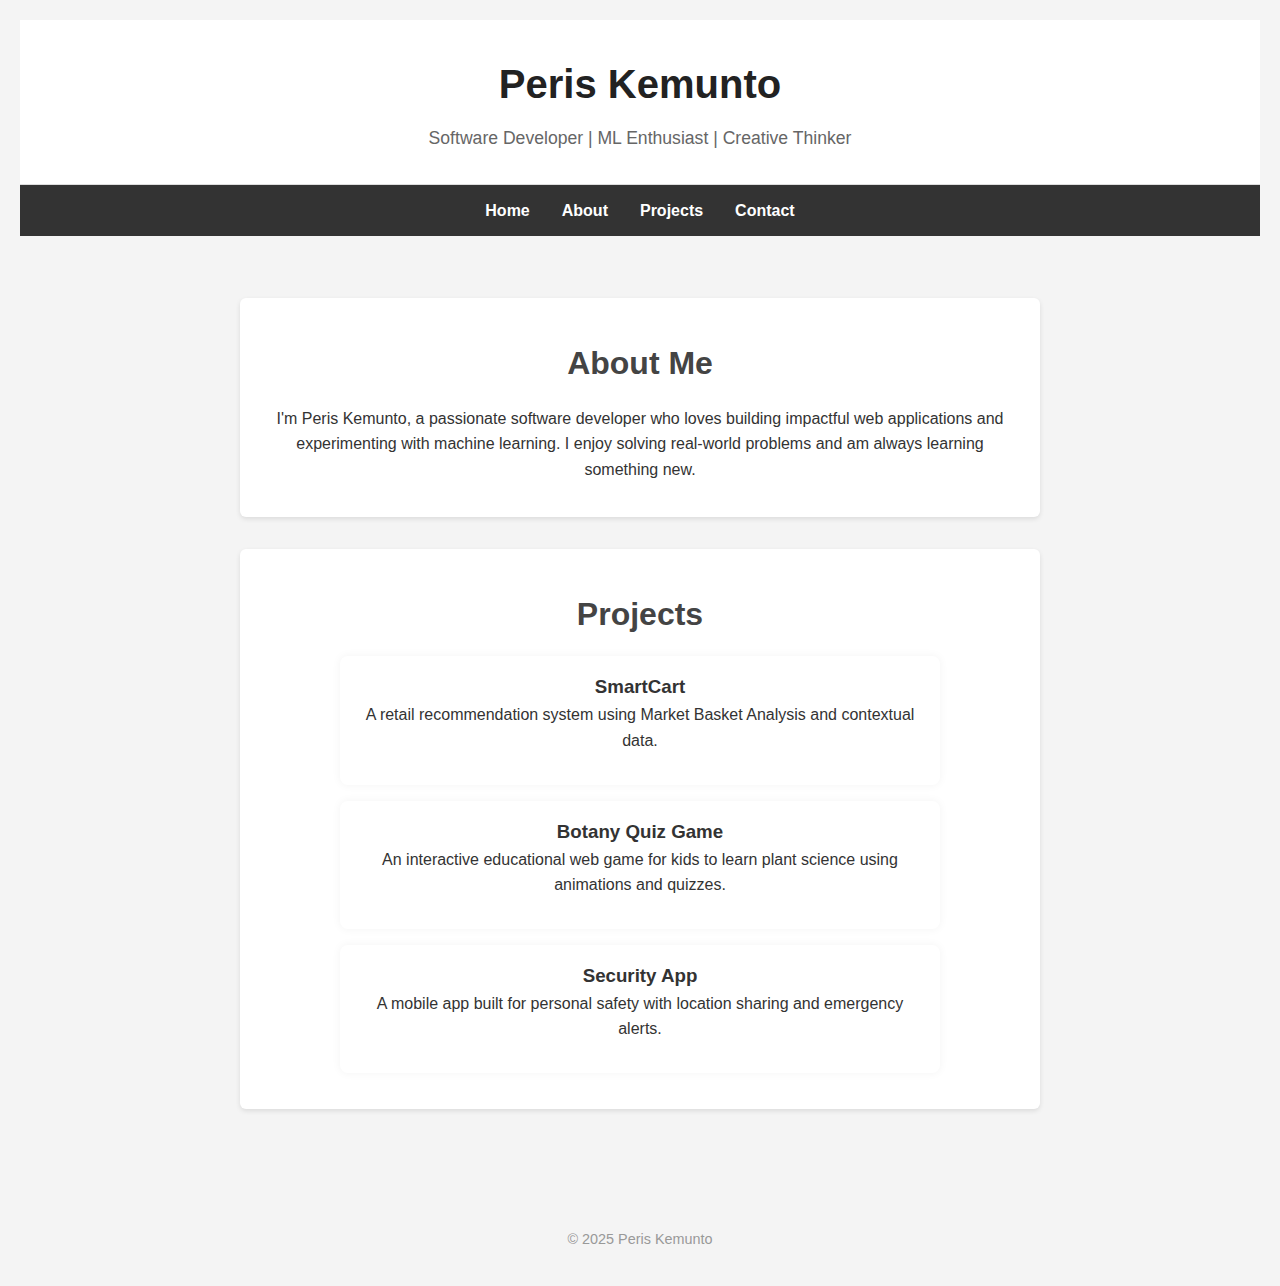
<file: index.html>
<!DOCTYPE html>
<html lang="en">
<head>
  <meta charset="UTF-8" />
  <title>Peris Kemunto | Home</title>
  <link rel="stylesheet" href="style.css" />
</head>
<body>
  <header class="hero">
    <h1>Peris Kemunto</h1>
    <p class="subtitle">Software Developer | ML Enthusiast | Creative Thinker</p>
  </header>

  <nav class="navbar">
    <a href="index.html">Home</a>
    <a href="about.html">About</a>
    <a href="projects.html">Projects</a>
    <a href="contact.html">Contact</a>
  </nav>

  <main>
    <section class="intro">
      <h2>About Me</h2>
      <p>
        I'm Peris Kemunto, a passionate software developer who loves building impactful web applications and experimenting with machine learning.
        I enjoy solving real-world problems and am always learning something new.
      </p>
    </section>

    <section class="projects">
      <h2>Projects</h2>

      <div class="project">
        <h3>SmartCart</h3>
        <p>A retail recommendation system using Market Basket Analysis and contextual data.</p>
      </div>

      <div class="project">
        <h3>Botany Quiz Game</h3>
        <p>An interactive educational web game for kids to learn plant science using animations and quizzes.</p>
      </div>

      <div class="project">
        <h3>Security App</h3>
        <p>A mobile app built for personal safety with location sharing and emergency alerts.</p>
      </div>
    </section>
  </main>
  <footer>
    <p>© 2025 Peris Kemunto</p>
  </footer>
</body>
</html>
</file>
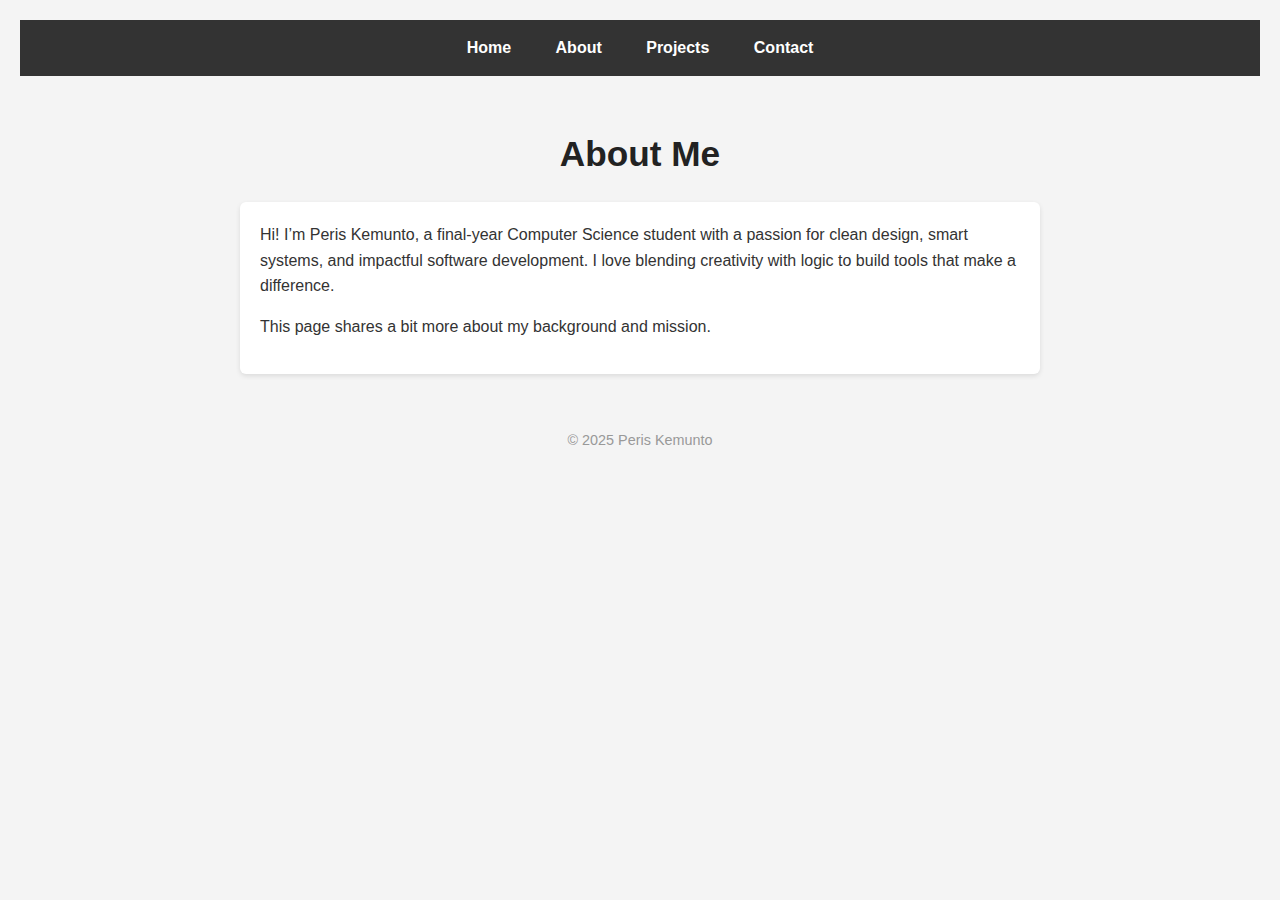
<file: about.html>
<!DOCTYPE html>
<html lang="en">
<head>
  <meta charset="UTF-8">
  <title>About | Peris Kemunto</title>
  <link rel="stylesheet" href="style.css">
</head>
<body>
  <nav>
    <a href="index.html">Home</a>
    <a href="about.html">About</a>
    <a href="projects.html">Projects</a>
    <a href="contact.html">Contact</a>
  </nav>

  <header>
    <h1>About Me</h1>
  </header>

  <section>
    <p>Hi! I’m Peris Kemunto, a final-year Computer Science student with a passion for clean design, smart systems, and impactful software development. I love blending creativity with logic to build tools that make a difference.</p>
    <p>This page shares a bit more about my background and mission.</p>
  </section>

  <footer>
    <p>© 2025 Peris Kemunto</p>
  </footer>
</body>
</html>
</file>
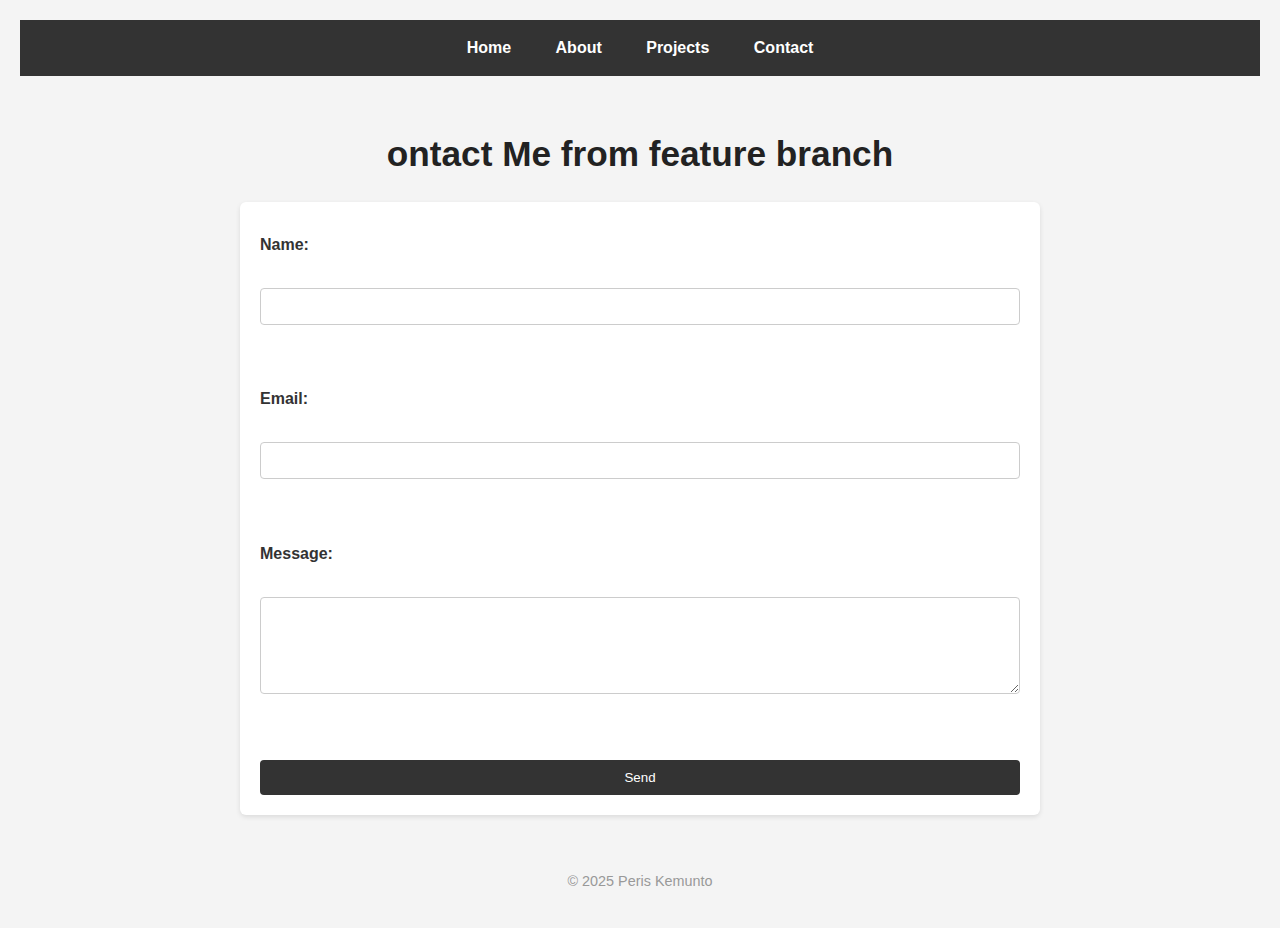
<file: contact.html>
<!DOCTYPE html>
<html lang="en">
<head>
  <meta charset="UTF-8">
  <title>Contact | Peris Kemunto</title>
  <link rel="stylesheet" href="style.css">
</head>
<body>
  <nav>
    <a href="index.html">Home</a>
    <a href="about.html">About</a>
    <a href="projects.html">Projects</a>
    <a href="contact.html">Contact</a>
  </nav>

  <header>
    <h1>ontact Me from feature branch</h1>
  </header>

  <section>
    <form>
      <label for="name">Name:</label><br>
      <input type="text" id="name" name="name" required><br><br>

      <label for="email">Email:</label><br>
      <input type="email" id="email" name="email" required><br><br>

      <label for="message">Message:</label><br>
      <textarea id="message" name="message" rows="5" required></textarea><br><br>

      <button type="submit">Send</button>
    </form>
  </section>

  <footer>
    <p>© 2025 Peris Kemunto</p>
  </footer>

  <script src="script.js"></script>
</body>
</html>
</file>
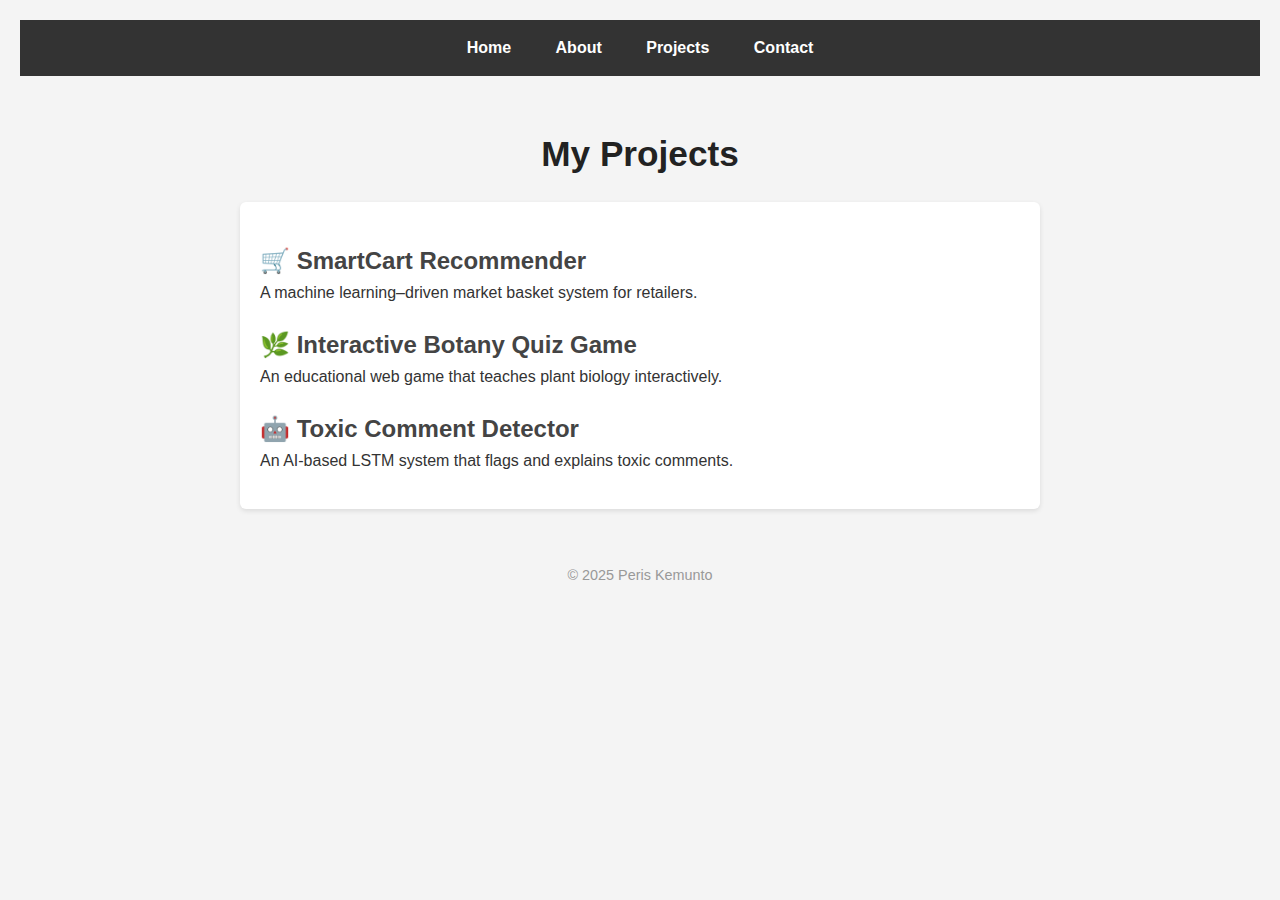
<file: projects.html>
<!DOCTYPE html>
<html lang="en">
<head>
  <meta charset="UTF-8">
  <title>Projects | Peris Kemunto</title>
  <link rel="stylesheet" href="style.css">
</head>
<body>
  <nav>
    <a href="index.html">Home</a>
    <a href="about.html">About</a>
    <a href="projects.html">Projects</a>
    <a href="contact.html">Contact</a>
  </nav>

  <header>
    <h1>My Projects</h1>
  </header>

  <section>
    <h2>🛒 SmartCart Recommender</h2>
    <p>A machine learning–driven market basket system for retailers.</p>

    <h2>🌿 Interactive Botany Quiz Game</h2>
    <p>An educational web game that teaches plant biology interactively.</p>

    <h2>🤖 Toxic Comment Detector</h2>
    <p>An AI-based LSTM system that flags and explains toxic comments.</p>
  </section>

  <footer>
    <p>© 2025 Peris Kemunto</p>
  </footer>
</body>
</html>
</file>
<file: style.css>
body {
  font-family: 'Segoe UI', sans-serif;
  margin: 0;
  padding: 0;
  background: #f8f9fa;
  color: #212529;
}

.hero {
  text-align: center;
  padding: 2rem;
  background-color: #ffffff;
  border-bottom: 1px solid #ddd;
}

.hero h1 {
  font-size: 2.5rem;
  margin-bottom: 0.5rem;
}

.subtitle {
  font-size: 1.1rem;
  color: #666;
}

.navbar {
  display: flex;
  justify-content: center;
  background-color: #333;
  padding: 0.8rem;
}

.navbar a {
  color: #fff;
  text-decoration: none;
  margin: 0 1rem;
  font-weight: bold;
}

.navbar a:hover {
  text-decoration: underline;
}

main {
  padding: 2rem 1rem;
  max-width: 900px;
  margin: auto;
}

.intro, .projects {
  margin-bottom: 2rem;
  text-align: center;
}

.intro h2, .projects h2 {
  font-size: 2rem;
  margin-bottom: 1rem;
}

.project {
  background-color: #ffffff;
  padding: 1rem;
  margin: 1rem auto;
  border-radius: 8px;
  box-shadow: 0 0 10px rgba(0,0,0,0.05);
  max-width: 600px;
}
/* Reset some default styles */
* {
  margin: 0;
  padding: 0;
  box-sizing: border-box;
}

/* General page styles */
body {
  font-family: 'Segoe UI', Tahoma, Geneva, Verdana, sans-serif;
  line-height: 1.6;
  background-color: #f4f4f4;
  color: #333;
  padding: 20px;
}

/* Navigation bar */
nav {
  background-color: #333;
  padding: 15px;
  text-align: center;
  margin-bottom: 30px;
}

nav a {
  color: #fff;
  text-decoration: none;
  margin: 0 20px;
  font-weight: bold;
}

nav a:hover {
  text-decoration: underline;
}

/* Header section */
header {
  text-align: center;
  padding: 20px 0;
}

header h1 {
  font-size: 2.2em;
  color: #222;
}

/* Section content */
section {
  max-width: 800px;
  margin: 0 auto;
  padding: 20px;
  background-color: #fff;
  border-radius: 6px;
  box-shadow: 0 2px 5px rgba(0,0,0,0.1);
}

section h2 {
  font-size: 1.5em;
  margin-top: 20px;
  color: #444;
}

section p {
  margin-bottom: 15px;
}

/* Footer */
footer {
  text-align: center;
  margin-top: 40px;
  padding: 15px;
  color: #999;
  font-size: 0.9em;
}

/* Contact form styles */
form {
  display: flex;
  flex-direction: column;
}

form label {
  font-weight: bold;
  margin-top: 10px;
}

form input, form textarea {
  padding: 10px;
  border-radius: 4px;
  border: 1px solid #ccc;
  margin-top: 5px;
}

form button {
  margin-top: 15px;
  padding: 10px;
  background-color: #333;
  color: white;
  border: none;
  border-radius: 4px;
  cursor: pointer;
}

form button:hover {
  background-color: #555;
}
</file>
